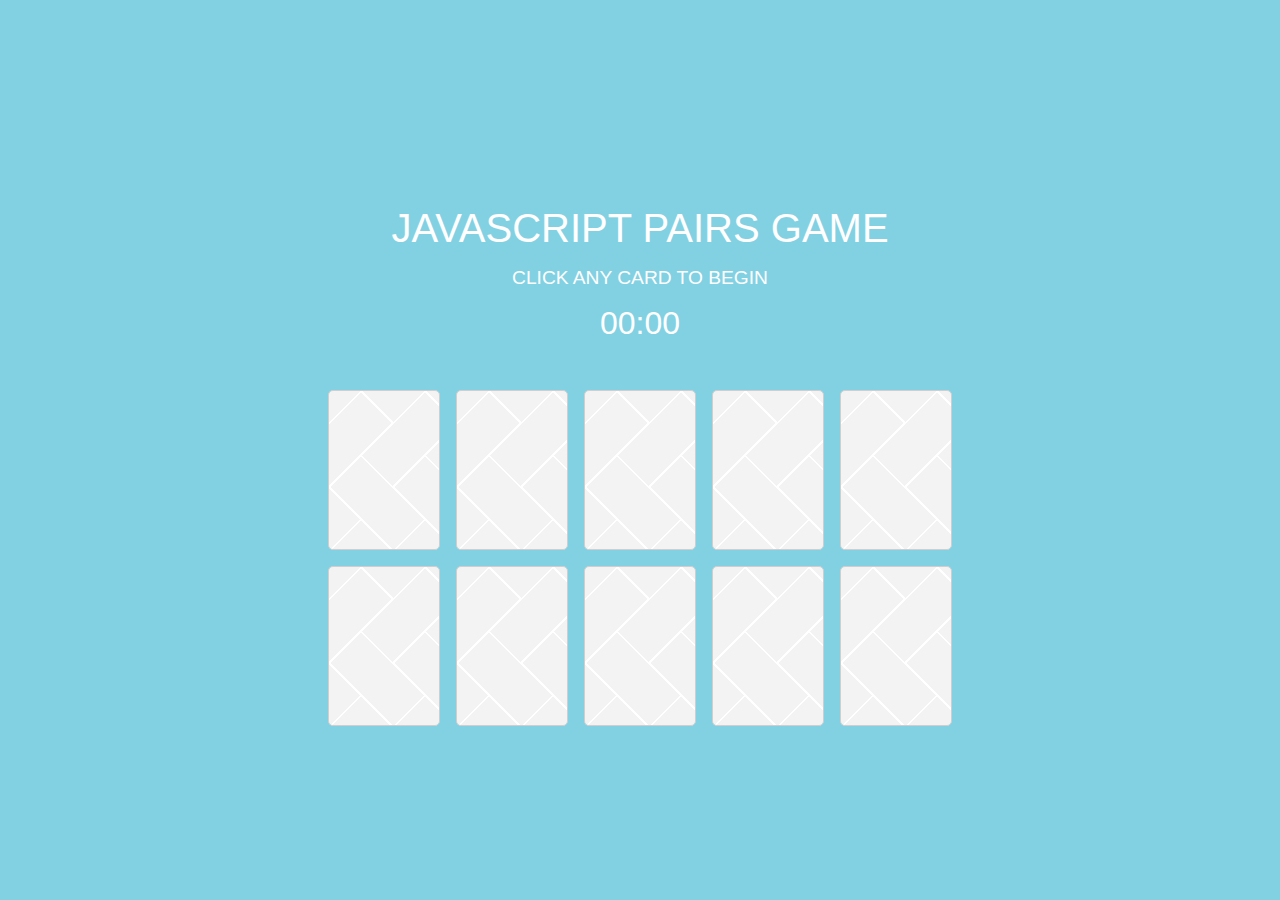
<file: index.html>
<!DOCTYPE html>
<html lang="en">

<head>
    <meta charset="UTF-8">
    <meta name="viewport" content="width=device-width, initial-scale=1.0">
    <link rel="stylesheet" href="./css/styles.css">
    <link rel="stylesheet" href="./css/font-awesome-4.7.0/css/font-awesome.min.css">
    <title>Pairs game</title>
</head>

<body>
    <main class="main--style">
        <section class="text__container">
            <div class="text__h1">JAVASCRIPT PAIRS GAME</div>
            <div class="text__h2">CLICK ANY CARD TO BEGIN</div>
            <div class="stopWatch__element">00:00</div>
        </section>

        <div class="cards__container">
            <div class="card__element">
                <div class="card__inner" data-cardset="first">
                    <div class="card__front">
                        <i class="fa fa-search"></i>
                    </div>
                    <div class="card__back"></div>
                </div>
            </div>
            
            <div class="card__element">
                <div class="card__inner" data-cardset="first">
                    <div class="card__front">
                        <i class="fa fa-search"></i>
                    </div>
                    <div class="card__back"></div>
                </div>
            </div>
            
            <div class="card__element">
                <div class="card__inner" data-cardset="second">
                    <div class="card__front">
                        <i class="fa fa-camera-retro"></i>
                    </div>
                    <div class="card__back"></div>
                </div>
            </div>
            
            <div class="card__element">
                <div class="card__inner" data-cardset="second">
                    <div class="card__front">
                        <i class="fa fa-camera-retro"></i>
                    </div>
                    <div class="card__back"></div>
                </div>
            </div>
            
            <div class="card__element">
                <div class="card__inner" data-cardset="third">
                    <div class="card__front">
                        <i class="fa fa-globe"></i>
                    </div>
                    
                    <div class="card__back"></div>
                </div>
            </div>
            
            <div class="card__element">
                <div class="card__inner" data-cardset="third">
                    <div class="card__front">
                        <i class="fa fa-globe"></i>
                    </div>
                    <div class="card__back"></div>
                </div>
            </div>
            
            <div class="card__element">
                <div class="card__inner" data-cardset="fourth">
                    <div class="card__front">
                        <i class="fa fa-star"></i>
                    </div>
                    <div class="card__back"></div>
                </div>
            </div>
            
            <div class="card__element">
                <div class="card__inner" data-cardset="fourth">
                    <div class="card__front">
                        <i class="fa fa-star"></i>
                    </div>
                    <div class="card__back"></div>
                </div>
            </div>

            <div class="card__element">
                <div class="card__inner" data-cardset="fifth">
                    <div class="card__front">
                        <i class="fa fa-plane"></i>
                    </div>
                    <div class="card__back"></div>
                </div>
            </div>

            <div class="card__element">
                <div class="card__inner" data-cardset="fifth">
                    <div class="card__front">
                        <i class="fa fa-plane"></i>
                    </div>
                    <div class="card__back"></div>
                </div>
            </div>

        </div>

    </main>

    <script src="./js/script.js"></script>
</body>

</html>
</file>
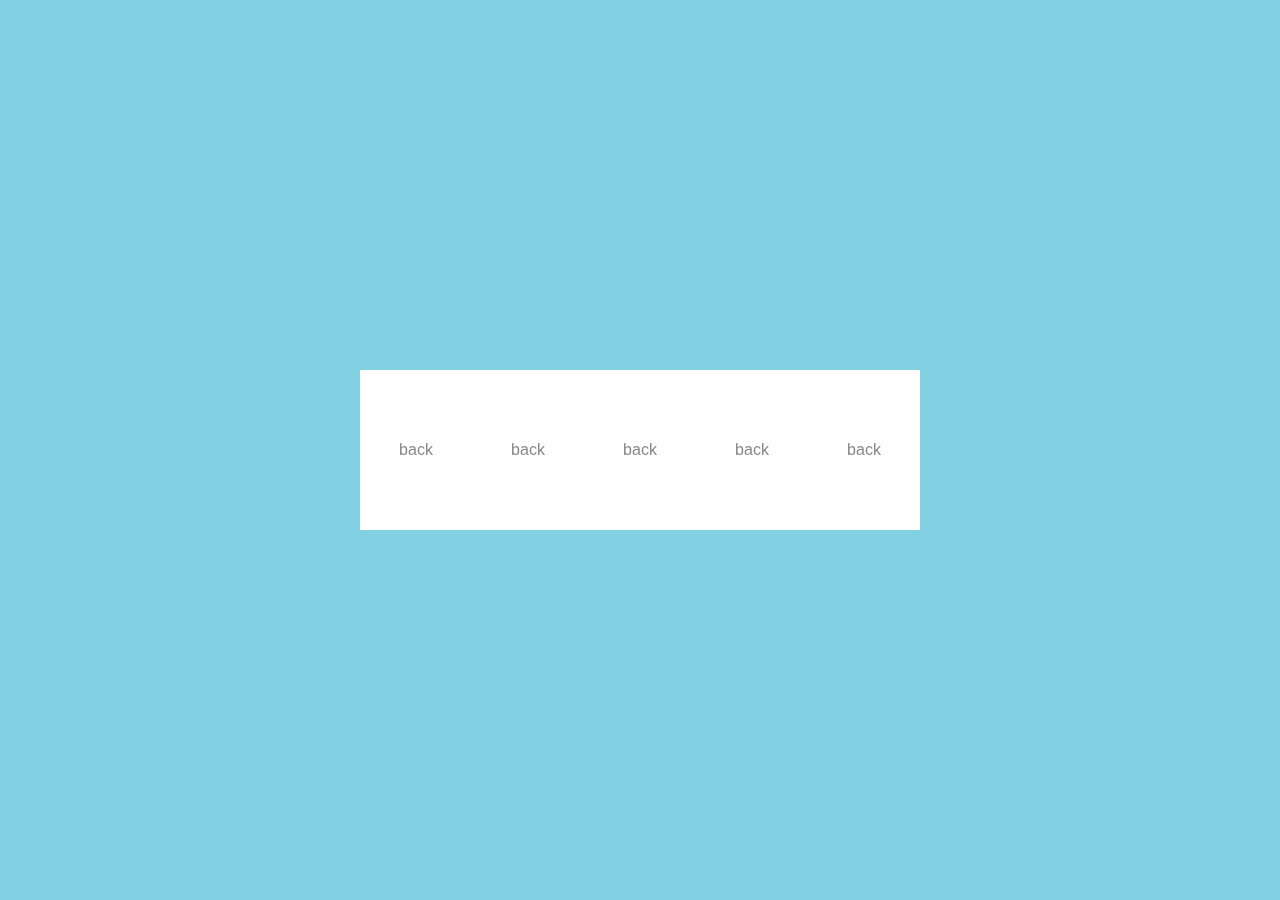
<file: test.html>
<!DOCTYPE html>
<html lang="en">

<head>
    <meta charset="UTF-8">
    <meta name="viewport" content="width=device-width, initial-scale=1.0">
    <link rel="stylesheet" href="./css/test.css">
    <title>Pairs game</title>
</head>

<body>
    <main class="main--style">
        <div class="card">
            <div class="card__inner">
                <div class="card__front">
                    <p>front</p>
                </div>
                <div class="card__back">
                    <p>back</p>
                </div>
            </div>
        </div>

        <div class="card">
            <div class="card__inner">
                <div class="card__front">
                    <p>front</p>
                </div>
                <div class="card__back">
                    <p>back</p>
                </div>
            </div>
        </div>

        <div class="card">
            <div class="card__inner">
                <div class="card__front">
                    <p>front</p>
                </div>
                <div class="card__back">
                    <p>back</p>
                </div>
            </div>
        </div>

        <div class="card">
            <div class="card__inner">
                <div class="card__front">
                    <p>front</p>
                </div>
                <div class="card__back">
                    <p>back</p>
                </div>
            </div>
        </div>

        <div class="card">
            <div class="card__inner">
                <div class="card__front">
                    <p>front</p>
                </div>
                <div class="card__back">
                    <p>back</p>
                </div>
            </div>
        </div>

    </main>

    <script src="./js/test.js"></script>
</body>

</html>
</file>
<file: css/styles.css>
/* alapbeállítások */

html {
    font-size: 16px;
    color: rgb(255, 255, 255);
}

body {
    font-family: 'Lucida Sans', 'Lucida Sans Regular', 'Lucida Grande', 'Lucida Sans Unicode', Geneva, Verdana, sans-serif;
}

* {
    margin: 0;
    padding: 0;
    box-sizing: border-box;
}

/* alapbeállítások vége */

.main--style {
    display: flex;
    flex-direction: column;
    background: hsl(191, 63%, 70%);
    align-items: center;
    justify-content: center;
    position: fixed;
    top: 0;
    left: 0;
    right: 0;
    bottom: 0;
}

.text__container {
    display: flex;
    flex-direction: column;
    align-items: center;
}

.text__h1 {
    font-size: 2.5rem;
    padding: .5rem 0;
}

.text__h2 {
    font-size: 1.2rem;
    padding: .5rem 0;
}

.stopWatch__element {
    font-size: 2rem;
    padding: .5rem 0;
}

.cards__container {
    align-items: center;
    justify-content: center;
    display: flex;
    flex-wrap: wrap;
    width: 45rem;
    margin: 0;
}

.card__element {
    perspective: 500px;
}

.card__element, .card__inner {
    position: relative;
    height: 10rem;
    width: 7rem;
    padding: .5rem;
    margin: 1rem 1rem 0 0;
}

.card__inner {
    transition: transform .5s ease-in-out;
    transform-origin: 50% 50%;
    transform-style: preserve-3d;
}

.flippedCard {
    transform: rotateY(180deg);
}

.card__front, .card__back {
    position: absolute;
    top: 0;
    left: 0;
    width: 100%;
    height: 100%;
    border-radius: 5px;
    border: solid 1px #d3cece;
    display: flex;
    justify-content: center;
    align-items: center;
    backface-visibility: hidden;
}

.card__back {
    background: linear-gradient(135deg, #f3f3f3 22px, #fff 22px, #fff 24px, transparent 24px, transparent 67px, #fff 67px, #fff 69px, transparent 69px), linear-gradient(225deg, #f3f3f3 22px, #fff 22px, #fff 24px, transparent 24px, transparent 67px, #fff 67px, #fff 69px, transparent 69px)0 64px;
    background-color: #f3f3f3;
    background-size: 64px 128px
}

.card__front {
    color: #888;
    background-color: #fff;
    transform: rotateY(180deg);
}

.fa.fa-search {
    font-size: 3rem;
}

.fa.fa-star {
    font-size: 3.5rem;
}

.fa.fa-camera-retro {
    font-size: 3.5rem;
}

.fa.fa-plane {
    font-size: 3.5rem;
}

.fa.fa-globe {
    font-size: 3.5rem;
}
</file>
<file: css/test.css>
/* alapbeállítások */

html {
    font-size: 16px;
    color: rgb(255, 255, 255);
}

body {
    font-family: 'Lucida Sans', 'Lucida Sans Regular', 'Lucida Grande', 'Lucida Sans Unicode', Geneva, Verdana, sans-serif;
}

* {
    margin: 0;
    padding: 0;
    box-sizing: border-box;
}

/* alapbeállítások vége */

.main--style {
    display: flex;
    background: hsl(191, 63%, 70%);
    align-items: center;
    justify-content: center;
    position: fixed;
    top: 0;
    left: 0;
    right: 0;
    bottom: 0;
}

.flipCard {
    transform: rotateY(180deg);
}

.card, .card__inner {
    position: relative;
    height: 10rem;
    width: 7rem;
}

.card {
    perspective: 500px;
}

.card__inner {
    transition: transform .5s ease-in-out;
    transform-origin: 50% 50%;
    transform-style: preserve-3d;
}

.card__front, .card__back {
    position: absolute;
    top: 0;
    left: 0;
    width: 100%;
    height: 100%;
    display: flex;
    justify-content: center;
    align-items: center;
    color: #888;
    background-color: #fff;
    backface-visibility: hidden;
}

.card__front {
    transform: rotateY(180deg);
}
</file>
